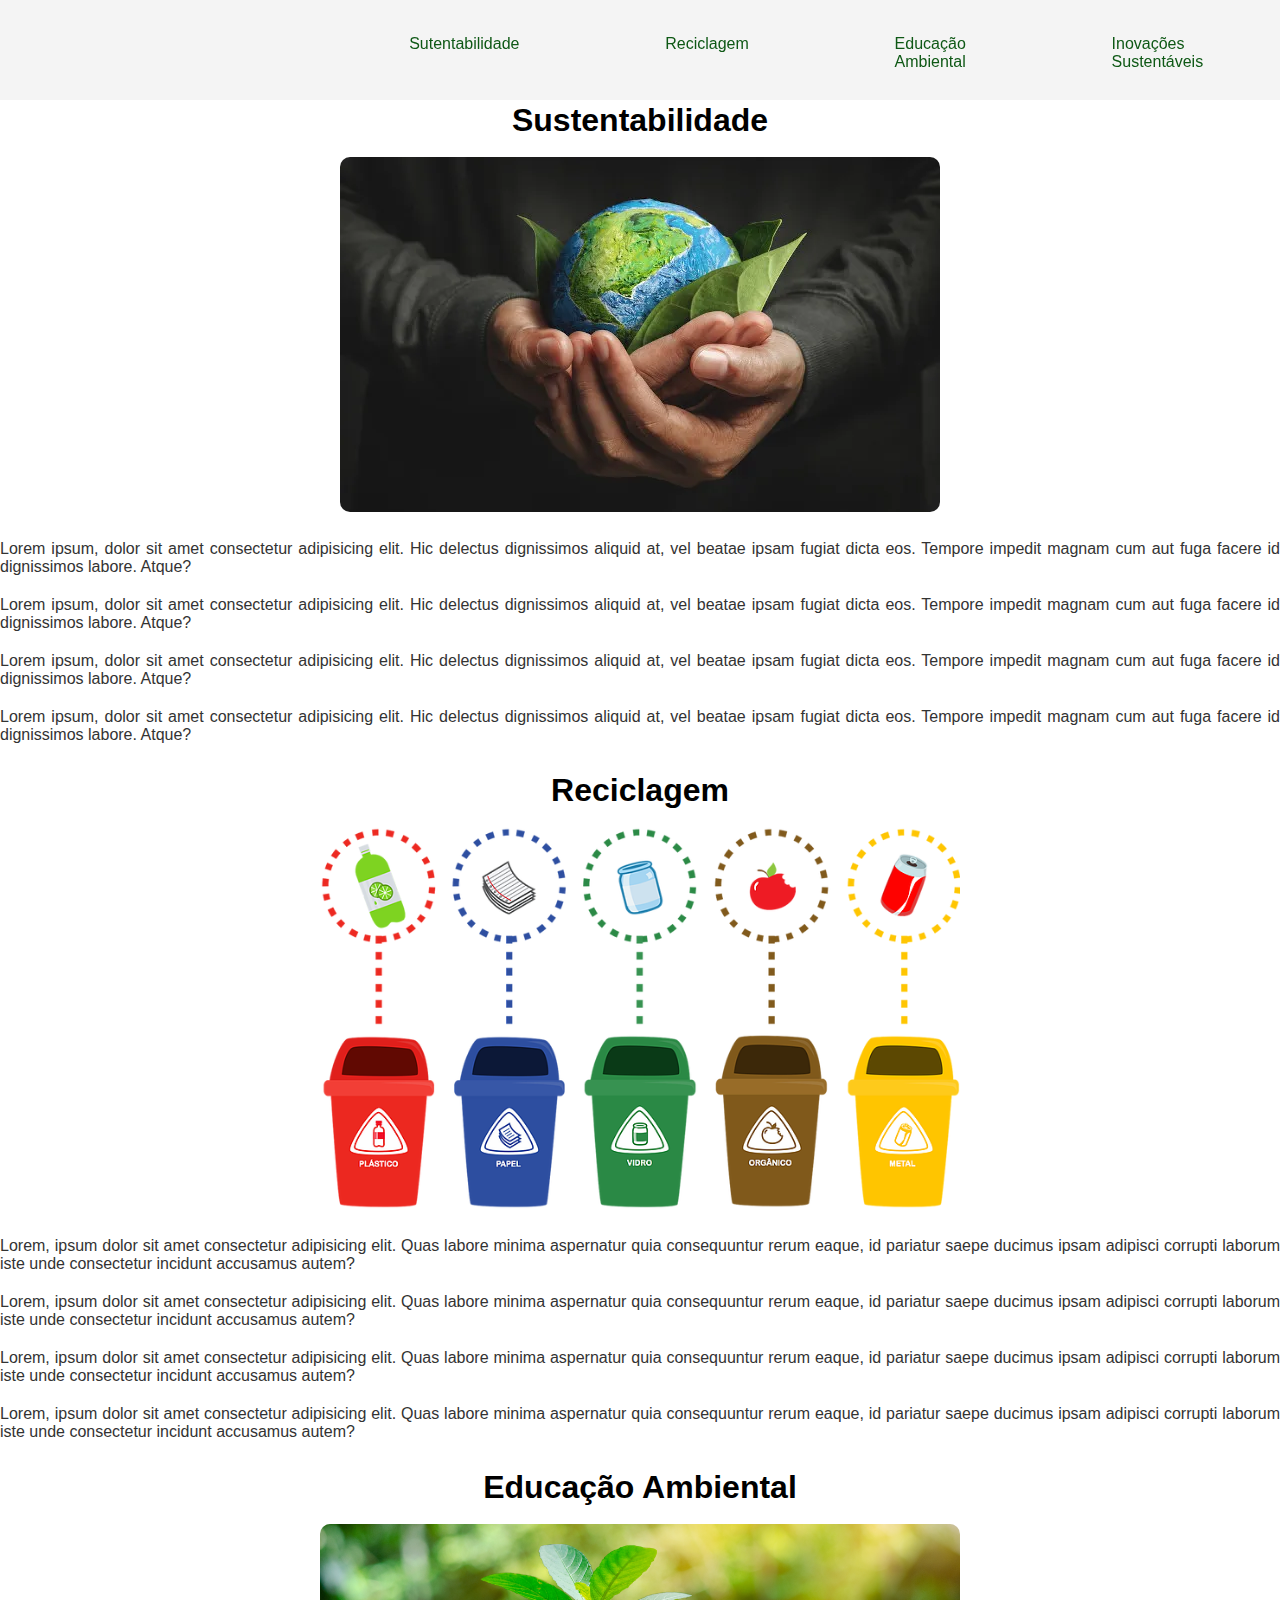
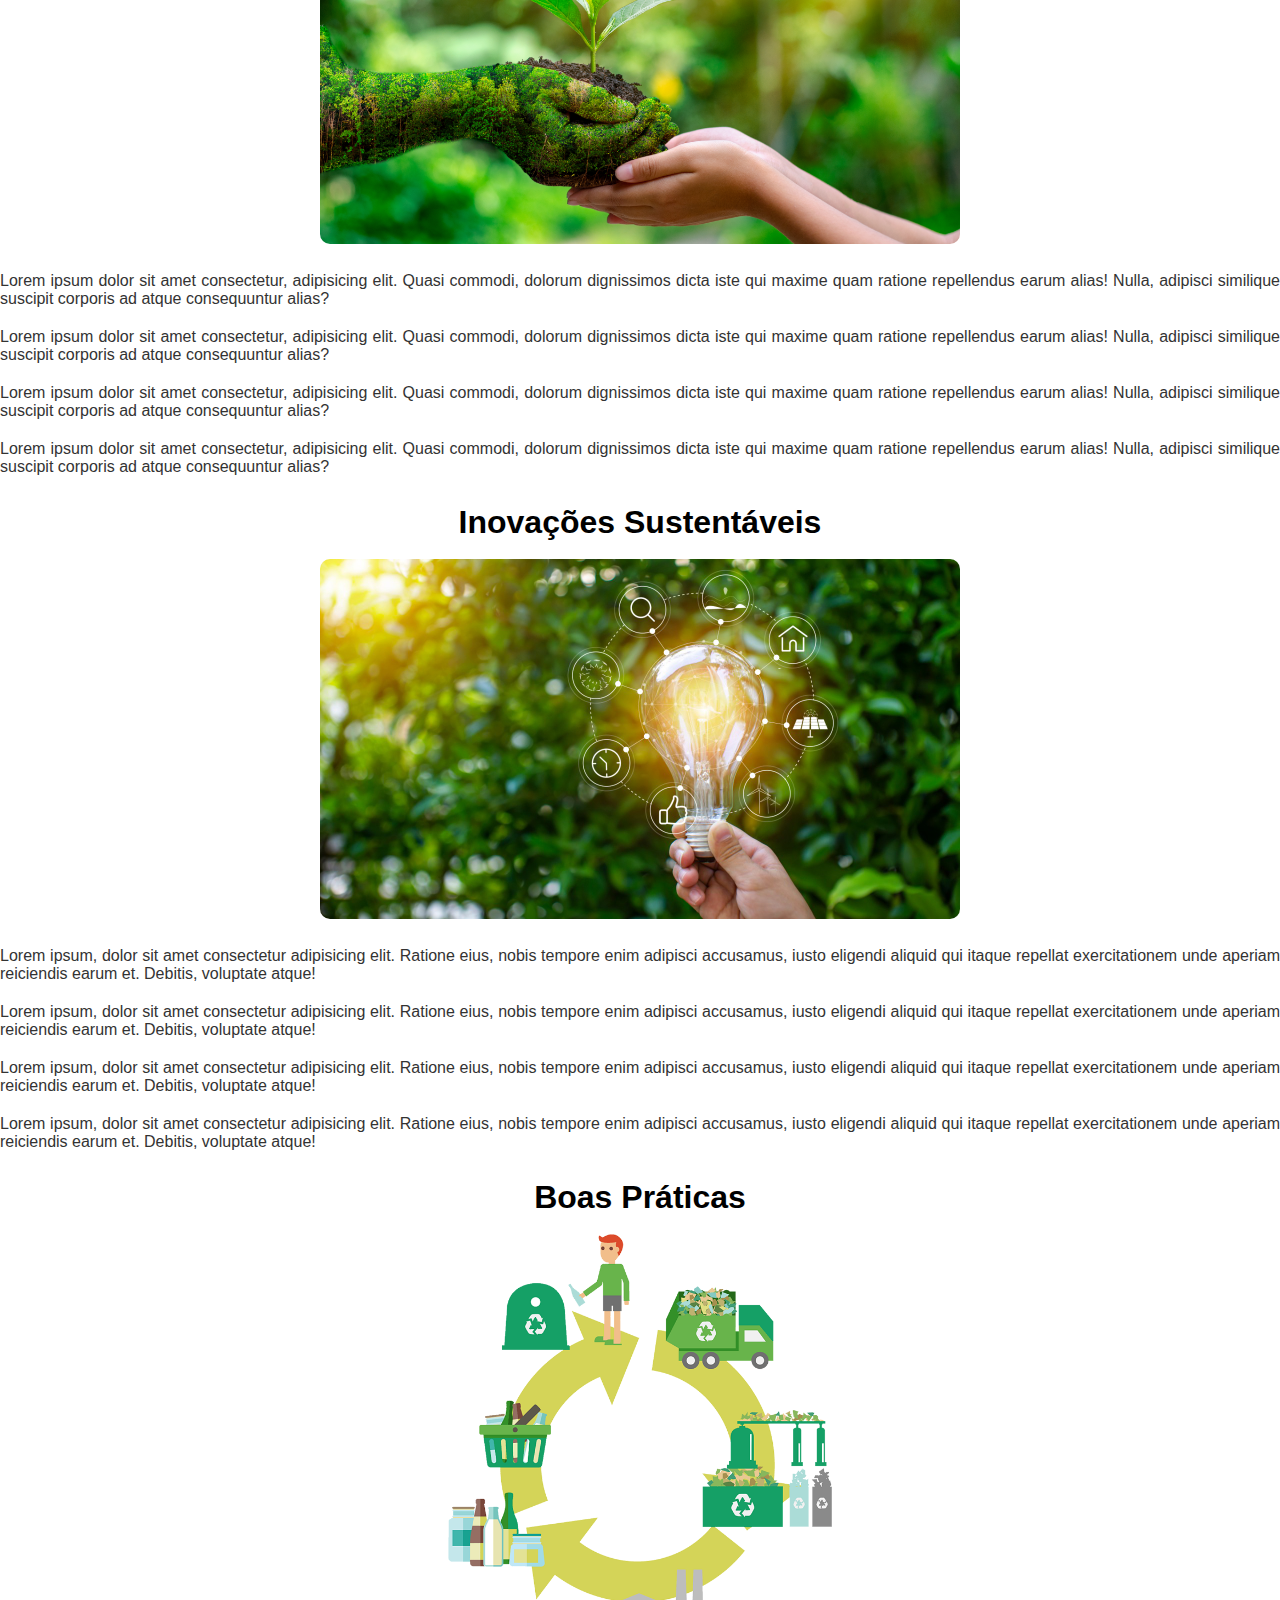
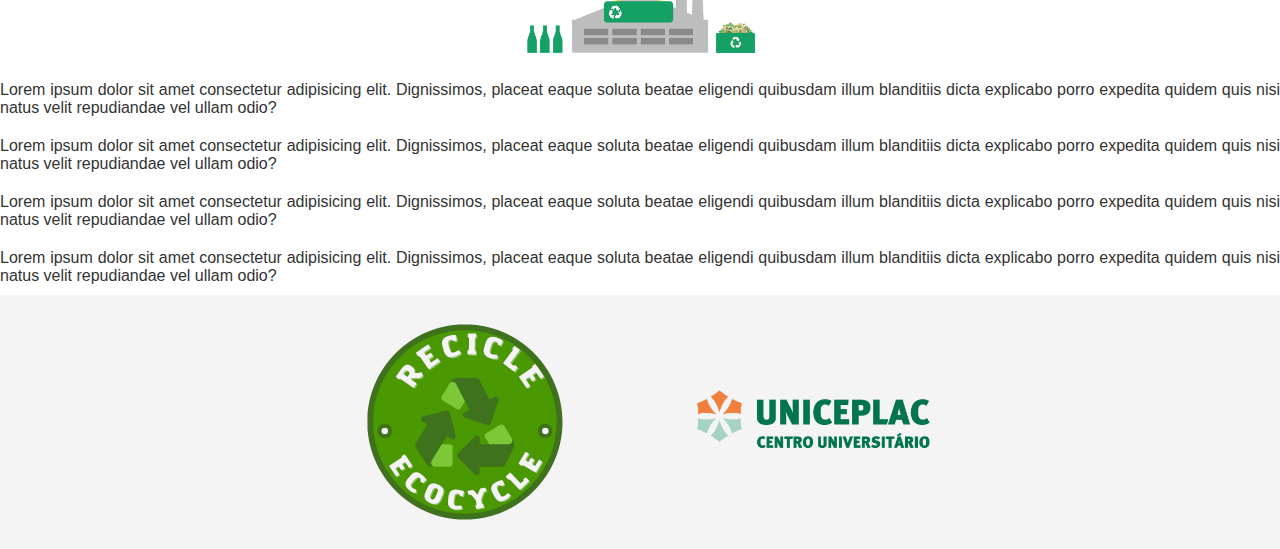
<file: projeto/index.html>
<!DOCTYPE html>
<html lang="pt-br">
<head>
    <meta charset="UTF-8">
    <meta name="viewport" content="width=device-width, initial-scale=1.0">
    <title>EcoCycle</title>
    <link rel="stylesheet" href="css.css">

</head>
<body>
    <header>
        <div class="navegacao">
            
            <ul>
                <li>Sutentabilidade</li>
                <li>Reciclagem</li>
                <li>Educação Ambiental</li>
                <li>Inovações Sustentáveis</li>
                <li>Boas Práticas</li>
            </ul>
        </div>
    </header>
    <main>

        <div class="susten" id="menu_susten">
          
            <h1>Sustentabilidade</h1>
            <br>
            <img src="../imagens/sustentabilidade-ambiental.webp" alt="">
            <br>
            <p>Lorem ipsum, dolor sit amet consectetur adipisicing elit. Hic delectus dignissimos aliquid at, vel beatae ipsam fugiat dicta eos. Tempore impedit magnam cum aut fuga facere id dignissimos labore. Atque?</p>
            <p>Lorem ipsum, dolor sit amet consectetur adipisicing elit. Hic delectus dignissimos aliquid at, vel beatae ipsam fugiat dicta eos. Tempore impedit magnam cum aut fuga facere id dignissimos labore. Atque?</p>
            <p>Lorem ipsum, dolor sit amet consectetur adipisicing elit. Hic delectus dignissimos aliquid at, vel beatae ipsam fugiat dicta eos. Tempore impedit magnam cum aut fuga facere id dignissimos labore. Atque?</p>
            <p>Lorem ipsum, dolor sit amet consectetur adipisicing elit. Hic delectus dignissimos aliquid at, vel beatae ipsam fugiat dicta eos. Tempore impedit magnam cum aut fuga facere id dignissimos labore. Atque?</p>
        </div>
        <br>
        <div class="reci" id="menu_reci">
            <h1>Reciclagem</h1>
            <br>
            <img src="../imagens/alternativa_de_reciclagem_01.png" alt="">
            <br>
            <p>Lorem, ipsum dolor sit amet consectetur adipisicing elit. Quas labore minima aspernatur quia consequuntur rerum eaque, id pariatur saepe ducimus ipsam adipisci corrupti laborum iste unde consectetur incidunt accusamus autem?</p>
            <p>Lorem, ipsum dolor sit amet consectetur adipisicing elit. Quas labore minima aspernatur quia consequuntur rerum eaque, id pariatur saepe ducimus ipsam adipisci corrupti laborum iste unde consectetur incidunt accusamus autem?</p>
            <p>Lorem, ipsum dolor sit amet consectetur adipisicing elit. Quas labore minima aspernatur quia consequuntur rerum eaque, id pariatur saepe ducimus ipsam adipisci corrupti laborum iste unde consectetur incidunt accusamus autem?</p>
            <p>Lorem, ipsum dolor sit amet consectetur adipisicing elit. Quas labore minima aspernatur quia consequuntur rerum eaque, id pariatur saepe ducimus ipsam adipisci corrupti laborum iste unde consectetur incidunt accusamus autem?</p>
        </div>
        <br>
        <div class="ed_amb" id="menu_amb">
            <h1>Educação Ambiental</h1>
            <br>
            <img src="../imagens/1_3571bdf7e8674fa16ce0702c0ae29792_6254.png" alt="">
            <br>
            <p>Lorem ipsum dolor sit amet consectetur, adipisicing elit. Quasi commodi, dolorum dignissimos dicta iste qui maxime quam ratione repellendus earum alias! Nulla, adipisci similique suscipit corporis ad atque consequuntur alias?</p>
            <p>Lorem ipsum dolor sit amet consectetur, adipisicing elit. Quasi commodi, dolorum dignissimos dicta iste qui maxime quam ratione repellendus earum alias! Nulla, adipisci similique suscipit corporis ad atque consequuntur alias?</p>
            <p>Lorem ipsum dolor sit amet consectetur, adipisicing elit. Quasi commodi, dolorum dignissimos dicta iste qui maxime quam ratione repellendus earum alias! Nulla, adipisci similique suscipit corporis ad atque consequuntur alias?</p>
            <p>Lorem ipsum dolor sit amet consectetur, adipisicing elit. Quasi commodi, dolorum dignissimos dicta iste qui maxime quam ratione repellendus earum alias! Nulla, adipisci similique suscipit corporis ad atque consequuntur alias?</p>
        </div>
        <br>
        <div class="inova" id="menu_inova">
            <h1>Inovações Sustentáveis</h1>
            <br>
            <img src="../imagens/inovaosustentvel.jpg" alt="">
            <br>
            <p>Lorem ipsum, dolor sit amet consectetur adipisicing elit. Ratione eius, nobis tempore enim adipisci accusamus, iusto eligendi aliquid qui itaque repellat exercitationem unde aperiam reiciendis earum et. Debitis, voluptate atque!</p>
            <p>Lorem ipsum, dolor sit amet consectetur adipisicing elit. Ratione eius, nobis tempore enim adipisci accusamus, iusto eligendi aliquid qui itaque repellat exercitationem unde aperiam reiciendis earum et. Debitis, voluptate atque!</p>
            <p>Lorem ipsum, dolor sit amet consectetur adipisicing elit. Ratione eius, nobis tempore enim adipisci accusamus, iusto eligendi aliquid qui itaque repellat exercitationem unde aperiam reiciendis earum et. Debitis, voluptate atque!</p>
            <p>Lorem ipsum, dolor sit amet consectetur adipisicing elit. Ratione eius, nobis tempore enim adipisci accusamus, iusto eligendi aliquid qui itaque repellat exercitationem unde aperiam reiciendis earum et. Debitis, voluptate atque!</p>
        </div>
        <br>
        <div class="boas" id="menu_boas">
            <h1>Boas Práticas</h1>
            <br>
            <img src="../imagens/pngwing.com (12).png" alt="">
            <br>
            <p>Lorem ipsum dolor sit amet consectetur adipisicing elit. Dignissimos, placeat eaque soluta beatae eligendi quibusdam illum blanditiis dicta explicabo porro expedita quidem quis nisi natus velit repudiandae vel ullam odio?</p>
            <p>Lorem ipsum dolor sit amet consectetur adipisicing elit. Dignissimos, placeat eaque soluta beatae eligendi quibusdam illum blanditiis dicta explicabo porro expedita quidem quis nisi natus velit repudiandae vel ullam odio?</p>
            <p>Lorem ipsum dolor sit amet consectetur adipisicing elit. Dignissimos, placeat eaque soluta beatae eligendi quibusdam illum blanditiis dicta explicabo porro expedita quidem quis nisi natus velit repudiandae vel ullam odio?</p>
            <p>Lorem ipsum dolor sit amet consectetur adipisicing elit. Dignissimos, placeat eaque soluta beatae eligendi quibusdam illum blanditiis dicta explicabo porro expedita quidem quis nisi natus velit repudiandae vel ullam odio?</p>
        </div>

        
    </main>
    
    <footer>
        <div class="img_conteiner"> 
            <div class="img_site">
                <img src="../imagens/RECICLE__2_-removebg-preview.png" alt="">
            </div>
            
            <div class="img_fac">
                <img src="../imagens/Uniceplac.webp" alt="">
            </div>
        </div>
    </footer>

    <script></script>
    
    
</body>
</html>
</file>
<file: projeto/css.css>
@font-face {
    font-family: 'font' ;
    src: url(./Fontes/Roboto-Light.ttf);
}
*{
    padding: 0%;
    margin:0%;
    text-emphasis: none;
    font-family: "Arial" ; 
}

body {
    display: flex;
    flex-direction: column;
    align-items: center;
    
  }
header {
    height: 100px;
    background-color: #f0f0f0b6;
    text-decoration: none;
    position: fixed;
    top: 0;
    width: 100%;
}   

.navegacao {
    display: flex;
    justify-content: center;
    align-items: center;
}

ul {
    list-style: none;
    padding: 30px;
    display: flex;
    justify-content: space-around; 
    
}

li {
    display: inline;
    padding: 5px 12%;
    cursor: pointer;
    color:#0e5815 ;
    transition: transform 0.3s;
    
}

li:hover{
    color: #080808;
    transform: scale(0.9);
    background-color: #f0f0f0b6;
    border-radius: 100px;

}

main{
    /* width: 100vw;
    height: 100vh; */
    margin-top: 8%;
    display: flex;
    /* align-items: center; */
    /* justify-content: center; */
    flex-direction: column;
}

.susten {
    display: flex;
    justify-content: center;
    align-items: center;
    flex-direction: column;
    text-align: center;
}

.susten img{
    max-width: 50%;
    max-height: 100%;
    border-radius: 10px;
}

.susten p{
    color: #333;
    font-size: 16px; 
    margin: 10px 0; 
    text-align: justify;
}

.reci{
    display: flex;
    justify-content: center;
    align-items: center;
    flex-direction: column;
    text-align: center;
}

.reci p{
    color: #333;
    font-size: 16px; 
    margin: 10px 0; 
    text-align: justify;
}

.reci img{
    max-width: 50%;
    max-height: 100%;
    border-radius: 10px;
}

.ed_amb{
    display: flex;
    justify-content: center;
    align-items: center;
    flex-direction: column;
    text-align: center;
}

.ed_amb p{
    color: #333;
    font-size: 16px; 
    margin: 10px 0; 
    text-align: justify;
}

.ed_amb img{
    max-width: 50%;
    max-height: 100%;
    border-radius: 10px;
}

.inova{
    display: flex;
    justify-content: center;
    align-items: center;
    flex-direction: column;
    text-align: center;
}

.inova p{
    color: #333;
    font-size: 16px; 
    margin: 10px 0; 
    text-align: justify;
}

.inova img{
    max-width: 50%;
    max-height: 100%;
    border-radius: 10px;
}

.boas{
    display: flex;
    justify-content: center;
    align-items: center;
    flex-direction: column;
    text-align: center;
}

.boas p{
    color: #333;
    font-size: 16px; 
    margin: 10px 0; 
    text-align: justify;
}

.boas img{
    max-width: 30%;
    max-height: 30%;
    border-radius: 10px;
}

footer{
    background-color: #f0f0f0b6;
    height: 100%;
    width: 100%;
    
}

.img_site img,
.img_fac img {
    width: 250px; 
    height: auto; 
    margin: 0 50px;
}

.img_conteiner{
    display: flex;
    justify-content: center;
    align-items: center;
}

@media (max-width: 730px){
    header{
        display: none;
    }

    .img_site img,
    .img_fac img{
        width: 100px;
        align-items: center;
        justify-content: center;
    }

}

.material-symbols-outlined {
    font-variation-settings:
    'FILL' 0,
    'wght' 400,
    'GRAD' 0,
    'opsz' 24
  }
</file>
